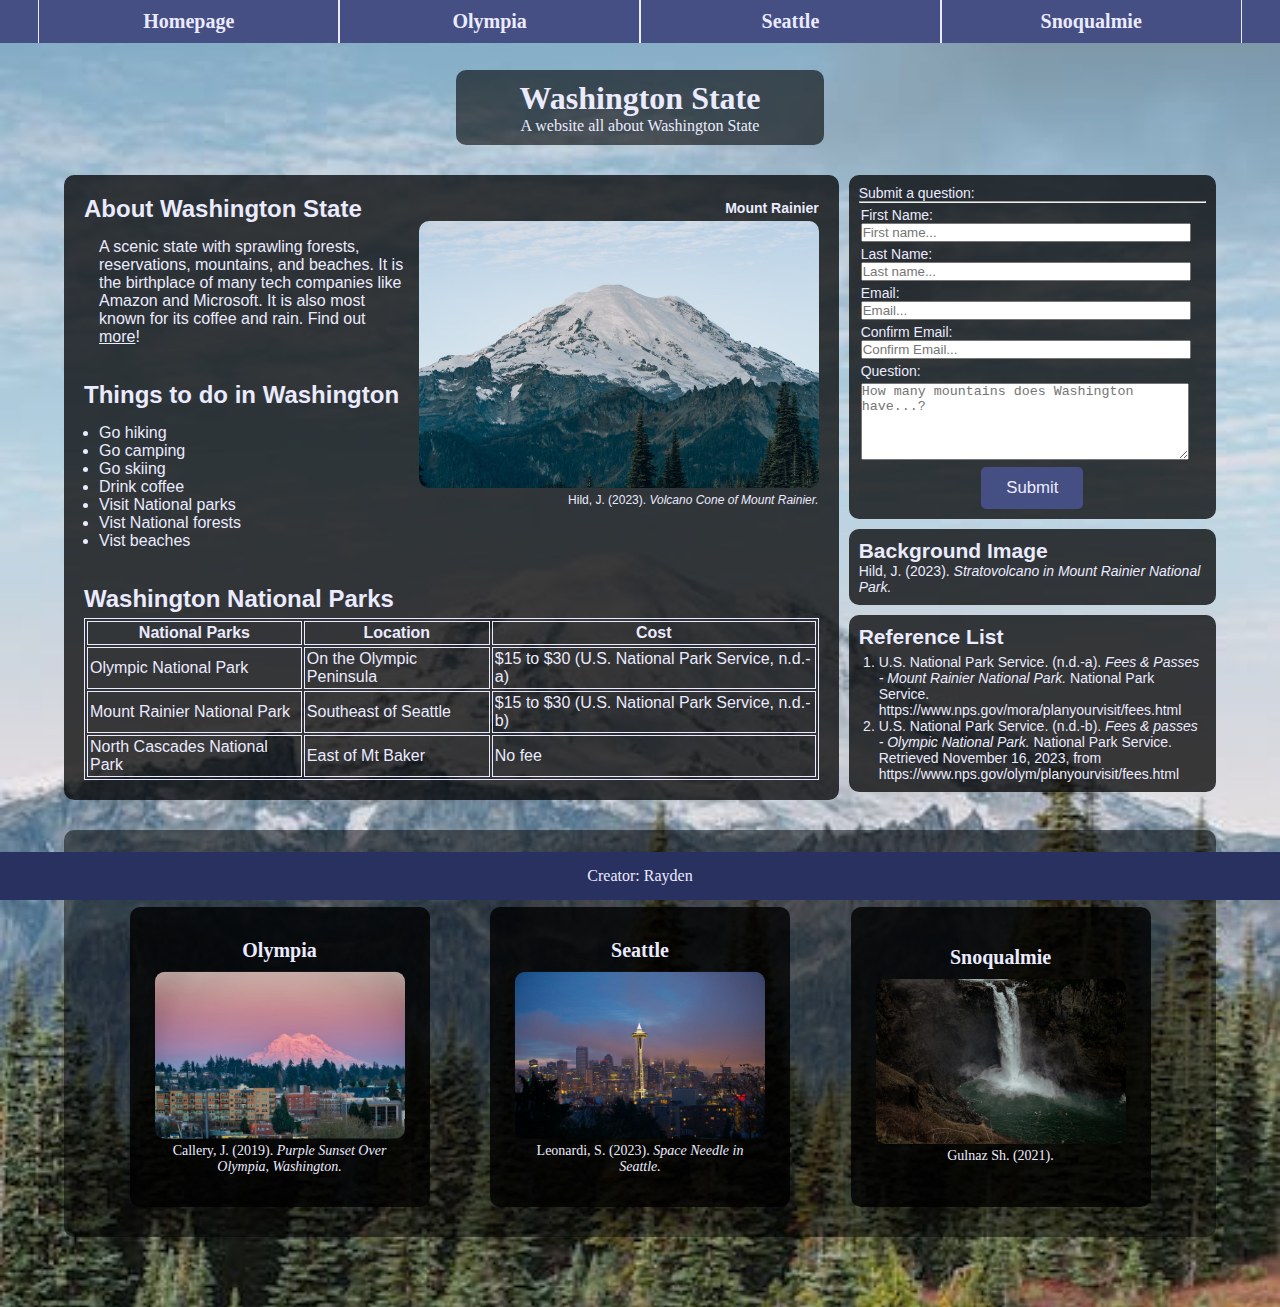
<file: index.html>
<!DOCTYPE html>
<html lang="en">

<head>
    <meta charset="UTF-8">
    <meta name="viewport" content="width=device-width, initial-scale=1.0">
    <title>Washington State</title>
    <link href="styles.css" rel="stylesheet">

</head>

<body>

    <nav>
        <a href="index.html">Homepage</a>
        <a href="olympia.html" target="_blank">Olympia</a>
        <a href="seattle.html" target="_blank">Seattle</a>
        <a href="snoqualmie.html" target="_blank">Snoqualmie</a>
    </nav>


    <header>
        <h1>Washington State</h1>
        <p>A website all about Washington State</p>
    </header>

    <main>
        <section>
            <figure>
                <h3>Mount Rainier</h3>
                <img src="WashingtonState.jpeg" alt="View of Mount Rainier">
                <figcaption>Hild, J. (2023). <cite>Volcano Cone of Mount
                        Rainier.</cite></figcaption>
            </figure>
            <h2>About Washington State</h2>
            <p>A scenic state with sprawling forests, reservations,
                mountains, and beaches. It is the birthplace of many tech
                companies like Amazon and Microsoft. It is also most known for
                its coffee and rain. Find out <a href="https://www.google.com/" target="_blank">more</a>!</p>
            <h2>Things to do in Washington</h2>
            <ul>
                <li>Go hiking</li>
                <li>Go camping</li>
                <li>Go skiing</li>
                <li>Drink coffee</li>
                <li>Visit National parks</li>
                <li>Vist National forests</li>
                <li>Vist beaches</li>
            </ul>
            <h2>Washington National Parks</h2>
            <table>
                <tr>
                    <th>National Parks</th>
                    <th>Location</th>
                    <th>Cost</th>
                </tr>
                <tr>
                    <td>Olympic National Park</td>
                    <td>On the Olympic Peninsula</td>
                    <td>$15 to $30 (U.S. National Park Service, n.d.-a)</td>
                </tr>
                <tr>
                    <td>Mount Rainier National Park</td>
                    <td>Southeast of Seattle</td>
                    <td>$15 to $30 (U.S. National Park Service, n.d.-b)</td>
                </tr>
                <tr>
                    <td>North Cascades National Park</td>
                    <td>East of Mt Baker</td>
                    <td>No fee</td>
                </tr>
            </table>
        </section>

        <aside>
            <form action="form.html" target="_blank">
                <caption>Submit a question:</caption>
                <hr>
                <p>
                    <label for="first">First Name:</label>
                    <input type="text" placeholder="First name..."
                           name="first-name" id="first" required>
                </p>
                <p>
                    <label for="last">Last Name:</label>
                    <input type="text" placeholder="Last name..."
                           name="last-name" id="last">
                </p>
                <p>
                    <label for="email">Email:</label>
                    <input type="email" placeholder="Email..." name="email"
                           id="email" required>
                </p>
                <p>
                    <label for="email-confirm">Confirm Email:</label>
                    <input type="email" placeholder="Confirm Email..."
                           name="email-confirm" id="email-confirm" required>
                </p>
                <p>
                    <label for="question">Question:</label>
                </p>
                <p>
                    <textarea rows="5"
                              placeholder="How many mountains does Washington have...?"
                              id="question" name="question" required></textarea>
                </p>

                <button value="submit" id="submit">Submit</button>
            </form>

            <script>
                let emailBtn = document.querySelector("#email");
                let emailConfirm = document.querySelector("#email-confirm");
                let submitBtn = document.querySelector("#submit");
                let validEmail = true;

                emailConfirm.addEventListener("input", checkEmails);
                emailBtn.addEventListener("input", checkEmails);

                submitBtn.addEventListener("click", (event) => {
                    if (emailConfirm.value == "") {
                        emailConfirm.reportValidity();
                    } else if (!validEmail) {
                        event.preventDefault();
                        emailConfirm.setCustomValidity("Emails must match.");
                        emailConfirm.reportValidity();
                    }
                })

                function checkEmails() {
                    emailConfirm.setCustomValidity("");
                    validEmail = emailBtn.value.toLowerCase() == emailConfirm.value.toLowerCase()
                }
            </script>

            <div class="bg-img">
                <h2>Background Image</h2>
                <p>Hild, J. (2023). <cite>Stratovolcano in
                        Mount Rainier National Park.<cite>
                </p>
            </div>
            <div class="references">
                <h2>Reference List</h2>
                <ol>
                    <li>U.S. National Park Service. (n.d.-a). <cite>Fees &
                            Passes -
                            Mount Rainier National Park.</cite> National Park
                        Service.
                        https://www.nps.gov/mora/planyourvisit/fees.html</li>
                    <li>U.S. National Park Service. (n.d.-b). <cite>Fees &
                            passes -
                            Olympic National Park.</cite> National Park Service.
                        Retrieved
                        November 16, 2023, from
                        https://www.nps.gov/olym/planyourvisit/fees.html
                    </li>
                </ol>
            </div>
        </aside>

        <div id="city-explore">
            <h2>EXPLORE STATE CITIES</h2>
            <div id="city-flex">
                <a class="city" href="olympia.html" target="_blank">
                    <figure>
                        <h3>Olympia</h3>
                        <img src="Olympia.jpeg"
                             alt="Olympia City with Mount Rainier in the background">
                        <figcaption>Callery, J. (2019). <cite>Purple Sunset Over
                                Olympia, Washington.</cite></figcaption>
                    </figure>
                </a>
                <a class="city" href="seattle.html" target="_blank">
                    <figure>
                        <h3>Seattle</h3>
                        <img src="Seattle.jpeg"
                             alt="Seattle city with the Space needle in the center">
                        <figcaption>Leonardi, S. (2023). <cite>Space Needle in
                                Seattle.</cite></figcaption>
                    </figure>
                </a>
                <a class="city" href="snoqualmie.html" target="_blank">
                    <figure>
                        <h3>Snoqualmie</h3>
                        <img src="Snoqualmie.jpg"
                             alt="Cliff view of Snoqualmie falls">
                        <figcaption>Gulnaz Sh. (2021).</figcaption>
                    </figure>
                </a>
            </div>
        </div>
    </main>


    <footer>
        <p>Creator: Rayden</p>
    </footer>

</body>

</html>
</file>
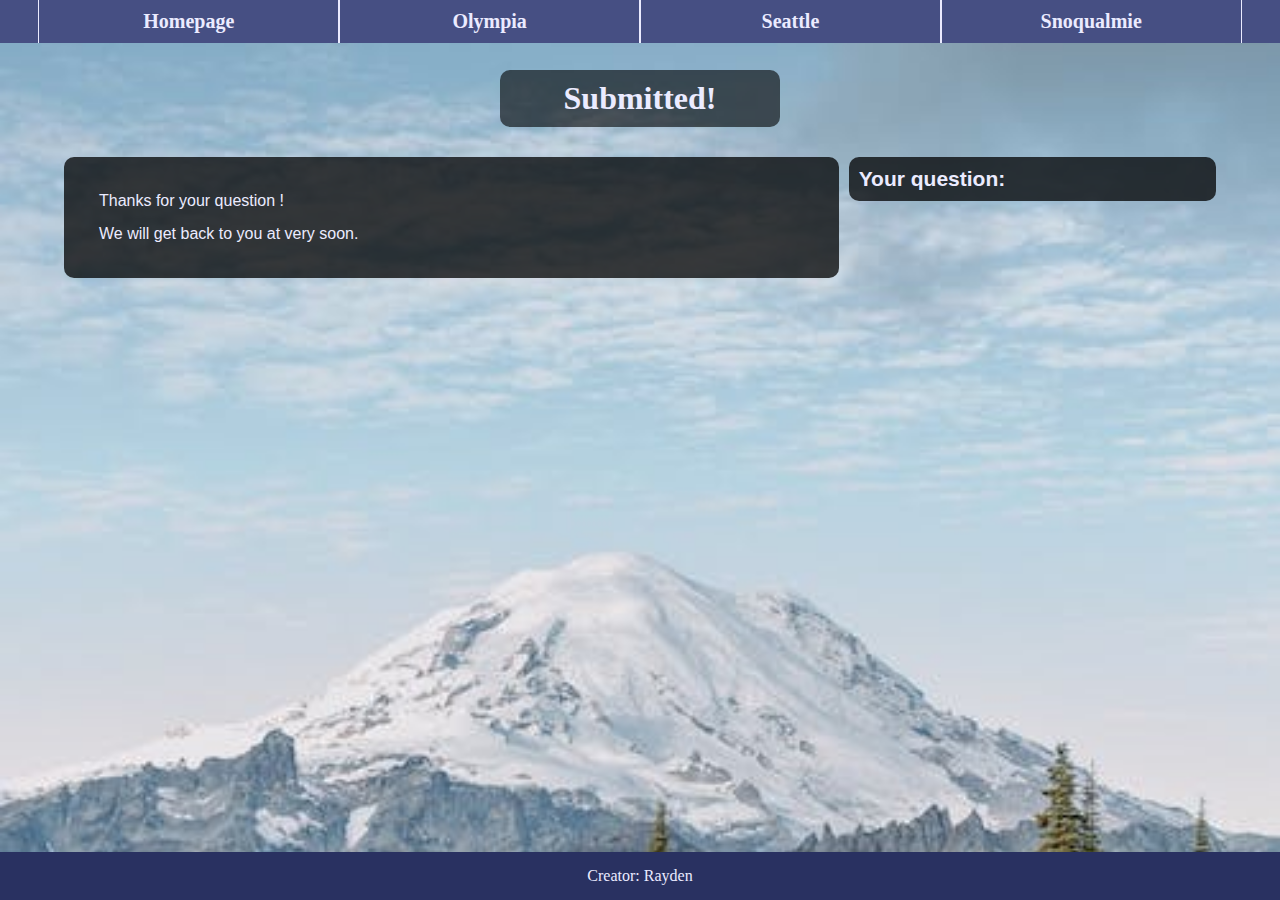
<file: form.html>
<!DOCTYPE html>
<html lang="en">

<head>
    <meta charset="UTF-8">
    <meta name="viewport" content="width=device-width, initial-scale=1.0">
    <title>Form Submission</title>
    <link href="styles.css" rel="stylesheet">
</head>

<body>
    <nav>
        <a href="index.html" target="_blank">Homepage</a>
        <a href="olympia.html" target="_blank">Olympia</a>
        <a href="seattle.html" target="_blank">Seattle</a>
        <a href="snoqualmie.html" target="_blank">Snoqualmie</a>
    </nav>


    <header>
        <h1>Submitted!</h1>
    </header>

    <main>
        <section>
        </section>

        <aside>
            <div>
                <h2 id="question">Your question:</h2>
            </div>
        </aside>
        <script>
            let section = document.querySelector("section");
            let questionH2 = document.querySelector("#question");

            let submitMsg1 = document.createElement("p");
            let submitMsg2 = document.createElement("p");
            let questionMsg = document.createElement("p");

            let answers = (window.location.href).match(/form.html?.+/i).toString().slice(10);
            let first = findAnswer("first-name");
            let last = findAnswer("last-name");
            let email = findAnswer("email");
            let question = findAnswer("question");

            submitMsg1.textContent = "Thanks for your question " + first + " " + last + "!";
            submitMsg2.textContent =  "We will get back to you at " + email + " very soon.";
            questionMsg.textContent = question;

            section.appendChild(submitMsg1);
            section.appendChild(submitMsg2);
            questionH2.after(questionMsg);

            function findAnswer(valueString) {
                let regex;
                if (valueString != "question") {
                    regex = new RegExp(valueString + "=.+?(?=&)");
                } else {
                    regex = new RegExp(valueString + "=.+");
                }
                let valueAnswer = decodeURIComponent(answers.match(regex))
                    .slice(valueString.length + 1)
                    .replaceAll("+", " ");
                return valueAnswer;
            }
        </script>
    </main>


    <footer>
        <p>Creator: Rayden</p>
    </footer>
</body>

</html>
</file>
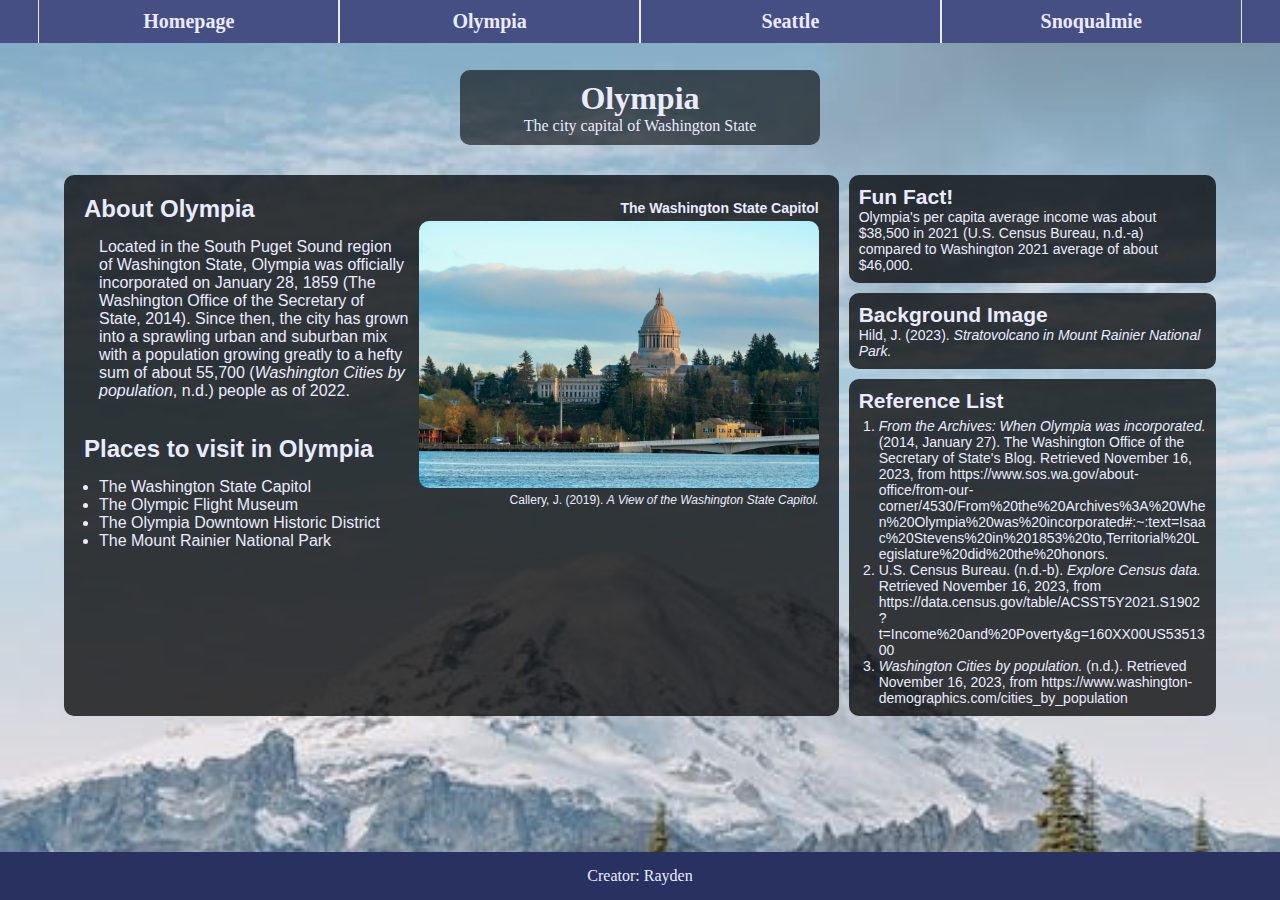
<file: olympia.html>
<!DOCTYPE html>
<html lang="en">

<head>
    <meta charset="UTF-8">
    <meta name="viewport" content="width=device-width, initial-scale=1.0">
    <title>Olympia</title>
    <link href="styles.css" rel="stylesheet">
</head>

<body>
    <nav>
        <a href="index.html" target="_blank">Homepage</a>
        <a href="olympia.html">Olympia</a>
        <a href="seattle.html" target="_blank">Seattle</a>
        <a href="snoqualmie.html" target="_blank">Snoqualmie</a>
    </nav>


    <header>
        <h1>Olympia</h1>
        <p>The city capital of Washington State</p>
    </header>

    <main>
        <section>
            <figure>
                <h3>The Washington State Capitol</h3>
                <img src="OlympiaCapitolBuilding.jpeg"
                     alt="View of the Capitol Building over the water">
                <figcaption>Callery, J. (2019). <cite>A View of the Washington
                        State Capitol.</cite></figcaption>
            </figure>
            <h2>About Olympia</h2>
            <p>Located in the South Puget Sound region of Washington State,
                Olympia was officially incorporated on January&nbsp28,&nbsp1859
                (The Washington Office of the Secretary of State, 2014). Since
                then, the city has grown into a sprawling urban
                and suburban mix with a population growing greatly to a hefty
                sum of about 55,700 (<cite>Washington Cities by
                    population</cite>, n.d.) people as of 2022.</p>
            <h2>Places to visit in Olympia</h2>
            <ul>
                <li>The Washington State Capitol</li>
                <li>The Olympic Flight Museum</li>
                <li>The Olympia Downtown Historic District</li>
                <li>The Mount Rainier National Park</li>
            </ul>
        </section>

        <aside>
            <div class="trivia">
                <h2>Fun Fact!</h2>
                <p>Olympia's per capita average income was about $38,500 in
                    2021 (U.S. Census Bureau, n.d.-a) compared to Washington
                    2021 average of about $46,000.
                </p>
            </div>
            <div class="bg-img">
                <h2>Background Image</h2>
                <p>Hild, J. (2023). <cite>Stratovolcano in
                        Mount Rainier National Park.<cite>
                </p>
            </div>
            <div class="references">
                <h2>Reference List</h2>
                <ol>
                    <li><cite>From the Archives: When Olympia was
                            incorporated.</cite> (2014,
                        January 27). The Washington Office of the Secretary of
                        State&apos;s Blog. Retrieved November 16, 2023, from
                        https://www.sos.wa.gov/about-office/from-our-corner/4530/From%20the%20Archives%3A%20When%20Olympia%20was%20incorporated#:~:text=Isaac%20Stevens%20in%201853%20to,Territorial%20Legislature%20did%20the%20honors.
                    </li>
                    <li>U.S. Census Bureau. (n.d.-b). <cite>Explore Census
                            data.</cite> Retrieved November 16, 2023, from
                        https://data.census.gov/table/ACSST5Y2021.S1902?t=Income%20and%20Poverty&g=160XX00US5351300
                    </li>
                    <li><cite>Washington Cities by population. </cite>(n.d.).
                        Retrieved November 16, 2023, from
                        https://www.washington-demographics.com/cities_by_population
                    </li>
                </ol>
            </div>
        </aside>
    </main>


    <footer>
        <p>Creator: Rayden</p>
    </footer>
</body>

</html>
</file>
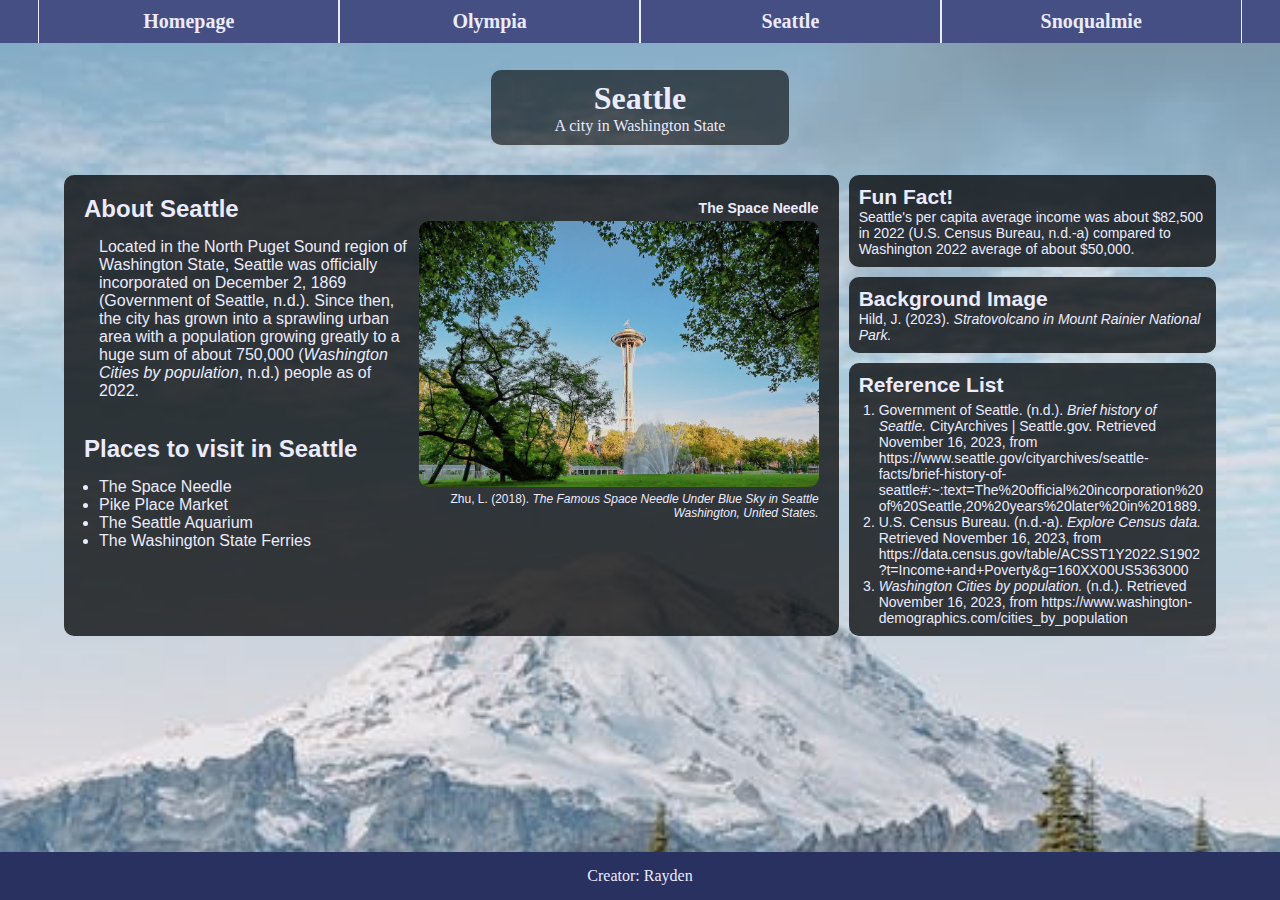
<file: seattle.html>
<!DOCTYPE html>
<html lang="en">

<head>
    <meta charset="UTF-8">
    <meta name="viewport" content="width=device-width, initial-scale=1.0">
    <title>Seattle</title>
    <link href="styles.css" rel="stylesheet">
</head>

<body>
    <nav>
        <a href="index.html" target="_blank">Homepage</a>
        <a href="olympia.html" target="_blank">Olympia</a>
        <a href="seattle.html">Seattle</a>
        <a href="snoqualmie.html" target="_blank">Snoqualmie</a>
    </nav>

    <header>
        <h1>Seattle</h1>
        <p>A city in Washington State</p>
    </header>

    <main>
        <section>
            <figure>
                <h3>The Space Needle</h3>
                <img src="SeattleSpaceNeedle.jpeg"
                     alt="View of the Space Needle and the International Fountain">
                <figcaption>Zhu, L. (2018). <cite>The Famous Space Needle
                        Under Blue Sky in Seattle Washington, United
                        States.</cite></figcaption>
            </figure>
            <h2>About Seattle</h2>

            <p>Located in the North Puget Sound region of Washington State,
                Seattle was officially incorporated on December&nbsp2,&nbsp1869
                (Government of Seattle, n.d.). Since then, the
                city has grown into a sprawling urban
                area with a population growing greatly to a huge sum of about
                750,000 (<cite>Washington Cities by population</cite>, n.d.)
                people as of 2022.</p>
            <h2>Places to visit in Seattle</h2>
            <ul>
                <li>The Space Needle</li>
                <li>Pike Place Market</li>
                <li>The Seattle Aquarium</li>
                <li>The Washington State Ferries</li>
            </ul>
        </section>

        <aside>
            <div class="trivia">
                <h2>Fun Fact!</h2>
                <p>Seattle's per capita average income was about $82,500 in
                    2022 (U.S. Census Bureau, n.d.-a) compared to Washington 2022 average of about
                    $50,000.
                </p>
            </div>
            <div class="bg-img">
                <h2>Background Image</h2>
                <p>Hild, J. (2023). <cite>Stratovolcano in
                        Mount Rainier National Park.<cite>
                </p>
            </div>
            <div class="references">
                <h2>Reference List</h2>
                <ol>
                    <li>Government of Seattle. (n.d.). <cite>Brief history of
                            Seattle.</cite> CityArchives | Seattle.gov.
                        Retrieved November 16, 2023, from
                        https://www.seattle.gov/cityarchives/seattle-facts/brief-history-of-seattle#:~:text=The%20official%20incorporation%20of%20Seattle,20%20years%20later%20in%201889.
                    </li>
                    <li>U.S. Census Bureau. (n.d.-a). <cite>Explore Census
                            data.</cite> Retrieved November 16, 2023, from
                        https://data.census.gov/table/ACSST1Y2022.S1902?t=Income+and+Poverty&g=160XX00US5363000
                    </li>
                    <li><cite>Washington Cities by population. </cite>(n.d.).
                        Retrieved November 16, 2023, from
                        https://www.washington-demographics.com/cities_by_population
                    </li>
                </ol>
            </div>
        </aside>
    </main>


    <footer>
        <p>Creator: Rayden</p>
    </footer>
</body>

</html>
</file>
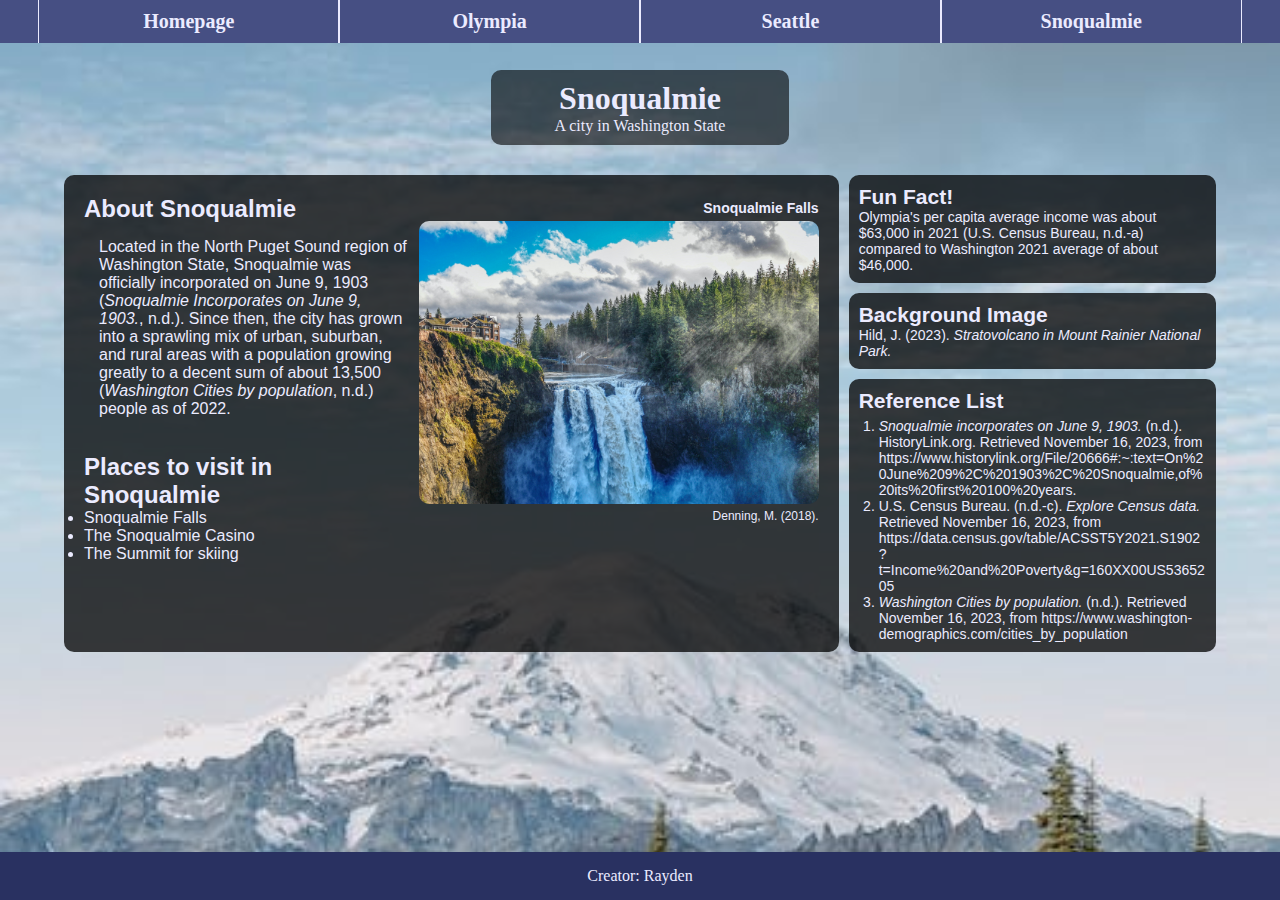
<file: snoqualmie.html>
<!DOCTYPE html>
<html lang="en">

<head>
    <meta charset="UTF-8">
    <meta name="viewport" content="width=device-width, initial-scale=1.0">
    <title>Snoqualmie</title>
    <link href="styles.css" rel="stylesheet">
</head>

<body>
    <nav>
        <a href="index.html" target="_blank">Homepage</a>
        <a href="olympia.html" target="_blank">Olympia</a>
        <a href="seattle.html" target="_blank">Seattle</a>
        <a href="snoqualmie.html">Snoqualmie</a>
    </nav>


    <header>
        <h1>Snoqualmie</h1>
        <p>A city in Washington State</p>
    </header>

    <main>
        <section>
            <figure>
                <h3>Snoqualmie Falls</h3>
                <img src="SnoqualmieFalls.jpg"
                     alt="View of the Space Needle and the International Fountain">
                <figcaption>Denning, M. (2018).</figcaption>
            </figure>
            <h2>About Snoqualmie</h2>
            <p>Located in the North Puget Sound region of Washington State,
                Snoqualmie was officially incorporated on June&nbsp9,&nbsp1903
                (<cite>Snoqualmie Incorporates on June 9, 1903.</cite>, n.d.).
                Since then, the city has grown into a sprawling mix of
                urban, suburban, and rural areas with a population growing
                greatly to a decent sum of about 13,500 (<cite>Washington Cities
                    by population</cite>, n.d.) people as of 2022.</p>
            <h2>Places to visit in Snoqualmie</h2>

            <li>Snoqualmie Falls</li>
            <li>The Snoqualmie Casino</li>
            <li>The Summit for skiing</li>
            </ul>
        </section>

        <aside>
            <div class="trivia">
                <h2>Fun Fact!</h2>
                <p>Olympia's per capita average income was about $63,000 in
                    2021 (U.S. Census Bureau, n.d.-a) compared to Washington 2021 average of about
                    $46,000.
                </p>
            </div>
            <div class="bg-img">
                <h2>Background Image</h2>
                <p>Hild, J. (2023). <cite>Stratovolcano in
                        Mount Rainier National Park.<cite>
                </p>
            </div>
            <div class="references">
                <h2>Reference List</h2>
                <ol>
                    <li><cite>Snoqualmie incorporates on June 9, 1903.</cite>
                        (n.d.). HistoryLink.org. Retrieved November 16, 2023, from
                        https://www.historylink.org/File/20666#:~:text=On%20June%209%2C%201903%2C%20Snoqualmie,of%20its%20first%20100%20years.
                    </li>
                    <li>U.S. Census Bureau. (n.d.-c). <cite>Explore Census
                            data.</cite> Retrieved November 16, 2023, from
                        https://data.census.gov/table/ACSST5Y2021.S1902?t=Income%20and%20Poverty&g=160XX00US5365205
                    </li>
                    <li><cite>Washington Cities by population. </cite>(n.d.).
                        Retrieved November 16, 2023, from
                        https://www.washington-demographics.com/cities_by_population
                    </li>
                </ol>
            </div>
        </aside>
    </main>


    <footer>
        <p>Creator: Rayden</p>
    </footer>
</body>

</html>
</file>
<file: styles.css>
:root {
    --text-color: rgb(235, 235, 255);
    --dark-background: rgb(41, 49, 97);
    --light-background: rgb(70, 79, 131);
}
* {
    margin: 0;
    padding: 0;
}

/* navigation CSS */
nav {
    background: var(--light-background);
    width: 94vw;
    padding: 0 3vw; 
    display: flex;
    justify-content: space-evenly;
    position: fixed;
    top: 0;
}
nav a {
    flex: 0 1 auto;
    text-align: center;
    color: var(--text-color);
    padding: 10px 5px;
    width: 100%;
    box-sizing: border-box;
    text-decoration: none;
    transition: background 0.5s, transform 0.5s;
    font-size: min(20px, calc(0.7em + 1.3vw));
    border-left: solid var(--text-color) 1px;
    border-right: solid var(--text-color) 1px;
    font-weight: bold;
}
nav a:hover, button:hover {
    background: var(--dark-background);
    transform: scale(1.1);
}

/* footer CSS */
footer {
    text-align: center;
    padding: 15px;
    position: fixed;
    bottom: 0px;
    width: 100vw;
    background: var(--dark-background);
    color: var(--text-color);
}

/* main CSS */
body {
    display: flex;
    flex-direction: column;
    background-image: url("MtRainer.jpeg");
    background-size: cover;
    padding: 50px 0;
    align-items: center;
    box-sizing: border-box;
    min-height: 100vh;
}

/* header CSS */
header {
    background: rgba(0, 0, 0, 0.6);
    color: var(--text-color);
    text-align: center;
    margin: 20px auto 10px;
    padding: 10px 5vw;
    border-radius: 10px;
}

/* section and aside CSS */

main {
    display: flex;
    gap: 10px;
    margin: 10px auto;
    flex-wrap: wrap;
    color: var(--text-color);
    justify-content: center;
    box-sizing: border-box;
    width: 90vw;
    max-width: 1250px;
}

section, aside > * {
    background: rgba(0, 0, 0, 0.75);
    padding: 10px;
    margin: 10px auto;
    min-width: 180px;
    border-radius: 10px;
    font-family: Arial, Helvetica, sans-serif;
}

aside {
    flex: 1 2 0;
    font-size: 14px;
    min-width: 180px;
}

section {
    flex: 2 1 0;
    padding: 20px;
}

.references ol {
    padding: 5px 0 0 20px;
    width: 100%;
    max-width: 380px;
    min-width: 160px;
    overflow-wrap: break-word;
    box-sizing: border-box;
}

/* City Page specific */
/* section CSS */
section p, section ul {
    margin: 15px;
}
section figure, section img {
    float: right;
    min-width: 180px;
    max-width: 400px;
    margin: 5px 0 5px 10px;
    width: 35vw;
    border-radius: 10px;
    text-align: right;
    font-size: 12px;
}
section h2:not(:first-of-type) {
    padding-top: 20px;
}

/* Homepage specific */
/*section CSS */
section table {
    margin: 5px auto 0;
    border: 1px solid var(--text-color);
}
section td, section th {
    padding: 2px;
    border: 1px solid var(--text-color);
}

/* aside CSS */
form label {
    display: inline-block;
    width: 110px;
}
form p {
    margin: 4px 2px;
}
form button {
    width: 80px;
    padding: 8px;
    box-sizing: content-box;
    background: var(--light-background);
    color: var(--text-color);
    font-size: 1.2em;
    border: solid var(--light-background);
    border-radius: 5px;
    display: block;
    margin: 0 auto;
}
form button:active {
    background: var(--dark-background);
    transform: scale(0.9);
}
form input, form textarea {
    width: 95%;
}

/* explore city navigation CSS */
#city-explore {
    background: rgba(0, 0, 0, 0.5);
    margin: 10px 0;
    padding: 10px;
    text-align: center;
    border-radius: 10px;
    width: 90vw;
    max-width: 1250px;
}
#city-explore h2 {
    padding: 15px 5px 5px;
    color: var(--text-color);
}
#city-flex {
    display: flex;
    gap: 10px;
    justify-content: space-evenly;
    flex-wrap: wrap;
    margin: 20px 5px;
}
.city {
    background: rgba(0, 0, 0, 0.8);
    aspect-ratio: 1/1;
    width: 30vw;
    position: relative;
    color: var(--text-color);
    text-decoration: none;
    border-radius: 10px;
    min-width: 200px;
    max-width: 300px
}
.city figure {
    position: absolute;
    left: 50%;
    top: 40%;
    transform: translate(-50%, -40%);
    font-size: 14px;
}
.city img {
    width: 25vw;
    border-radius: 10px;
    min-width: 150px;
    max-width: 250px
}
.city h3 {
    padding: 10px;
    font-size: min(20px, calc(0.6em + 1.3vw));
}
.city:hover {
    transform: scale(1.1, 1.1);
}
/*link CSS */
section p a {
    color: var(--text-color);
}
section p a:hover{
    background: var(--dark-background);
    transform: scale(1.2);
    display: inline-block;
}
</file>
